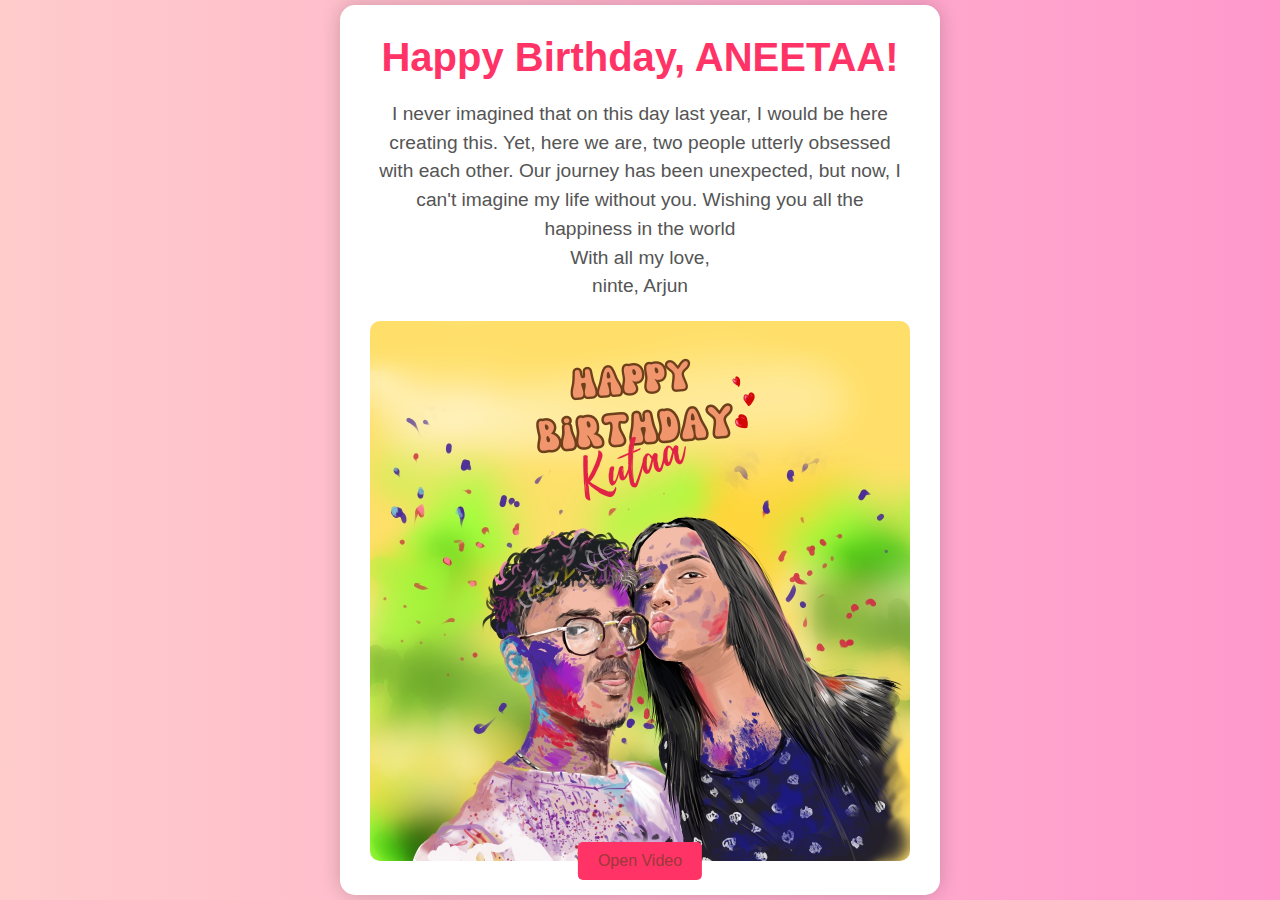
<file: index.html>
<!DOCTYPE html>
<html lang="en">
<head>
    <meta charset="UTF-8">
    <meta name="viewport" content="width=device-width, initial-scale=1.0">
    <title>Happy Birthday!</title>
    <link rel="stylesheet" href="styles.css">
</head>
<body>
    <div class="container">
        <h1>Happy Birthday, ANEETAA!</h1>
        <div class="card">
            <div class="message">
                <p>I never imagined that on this day last year, I would be here creating this. Yet, here we are, two people utterly obsessed with each other. Our journey has been unexpected, but now, I can't imagine my life without you. Wishing you all the happiness in the world</p>
                <p>With all my love,</p>
                <p>ninte, Arjun</p>
            </div>
            <div class="image">
                <img src="aneeta.png" alt="Your special image">
            </div>
            
        </div>
    </div>
    <div class="fireworks">
        <div class="firework"></div>
        <div class="firework"></div>
        <div class="firework"></div>
    </div>
    <div class="balloons">
        <div class="balloon"></div>
        <div class="balloon"></div>
        <div class="balloon"></div>
    </div>
    <a href="video.html" class="button">Open Video</a>
</body>
</html>
</file>
<file: styles.css>
/* Reset some default styles */
* {
    margin: 0;
    padding: 0;
    box-sizing: border-box;
}

body {
    background: linear-gradient(to right, #ffcccc, #ff99cc);
    font-family: 'Arial', sans-serif;
    display: flex;
    justify-content: center;
    align-items: center;
    height: 100vh;
    margin: 0;
    color: #333;
    overflow: hidden;
}

.container {
    text-align: center;
    max-width: 600px;
    padding: 30px;
    background-color: #fff;
    border-radius: 15px;
    box-shadow: 0 0 20px rgba(0, 0, 0, 0.2);
    animation: fadeIn 1s ease-in-out;
}

h1 {
    color: #ff3366;
    font-size: 2.5em;
    margin-bottom: 20px;
    animation: slideInDown 0.5s ease-in-out;
}

.card {
    margin-top: 20px;
    animation: popIn 1s ease-in-out;
}

.message {
    margin-bottom: 20px;
    font-size: 1.2em;
    color: #555;
    line-height: 1.5;
}

.image, .video {
    margin-top: 20px;
}

.image img {
    max-width: 100%;
    height: auto;
    border-radius: 10px;
    transition: transform 0.3s ease-in-out;
}

.image img:hover {
    transform: scale(1.05);
}

.video video {
    max-width: 100%;
    height: auto;
    border-radius: 10px;
    transition: transform 0.3s ease-in-out;
}

.video video:hover {
    transform: scale(1.05);
}

/* Add some keyframe animations */
@keyframes fadeIn {
    from {
        opacity: 0;
    }
    to {
        opacity: 1;
    }
}

@keyframes slideInDown {
    from {
        transform: translateY(-100%);
        opacity: 0;
    }
    to {
        transform: translateY(0);
        opacity: 1;
    }
}

@keyframes popIn {
    from {
        transform: scale(0.8);
        opacity: 0;
    }
    to {
        transform: scale(1);
        opacity: 1;
    }
}

/* Button styles */
.button {
    display: inline-block;
    padding: 10px 20px;
    margin-top: 20px;
    font-size: 1em;
    color: #9a3939;
    background-color: #ff3366;
    border: none;
    border-radius: 5px;
    cursor: pointer;
    transition: background-color 0.3s ease-in-out, transform 0.3s ease-in-out;
    text-decoration: none;
    position: fixed;
    bottom: 20px;
    left: 50%;
    transform: translateX(-50%);
}

.button:hover {
    background-color: #ff6699;
    transform: scale(1.05);
}

/* Fireworks animation */
</file>
